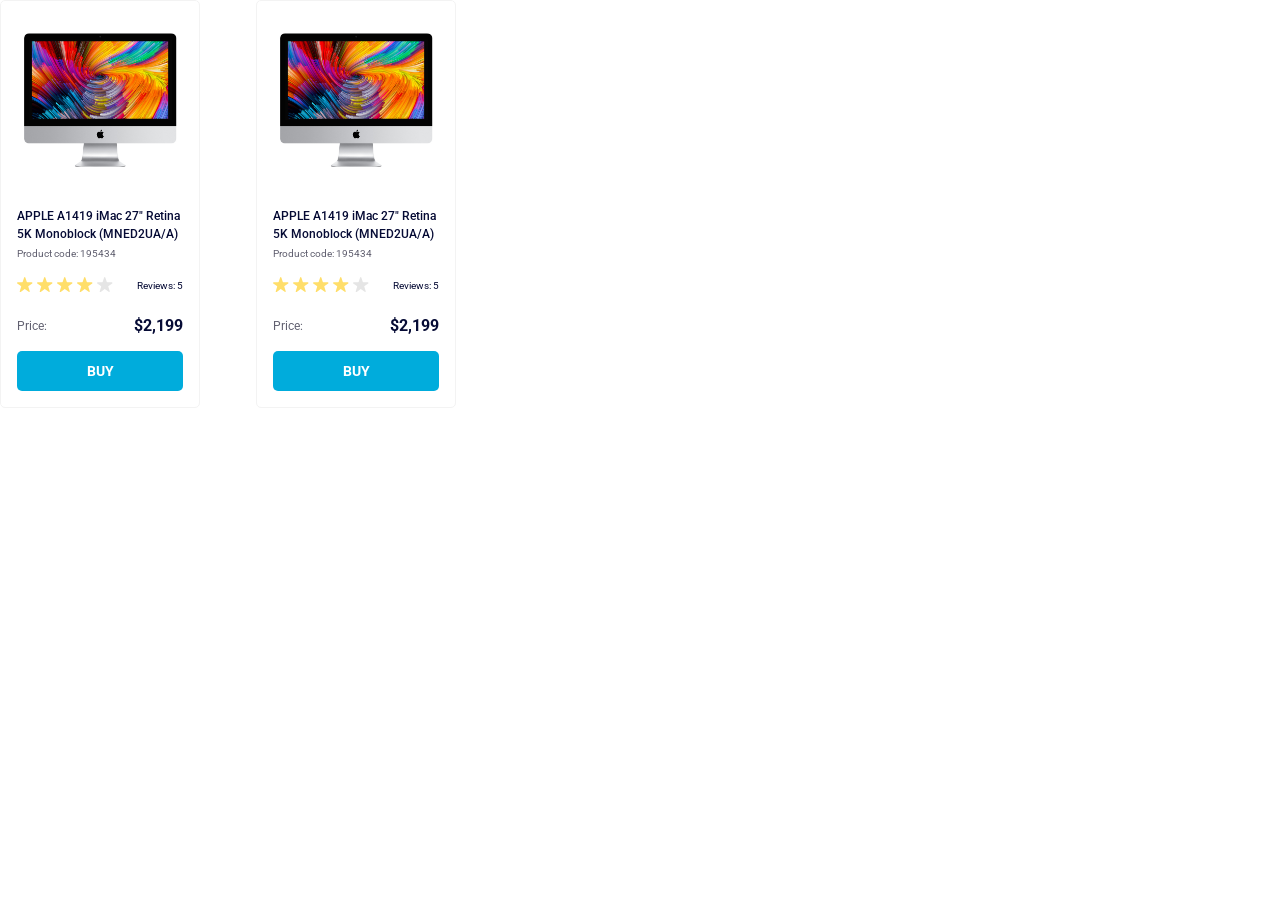
<file: index.html>
<!DOCTYPE html><html lang=en><meta charset=UTF-8><meta name=viewport content="width=device-width, initial-scale=1.0"><title>Product cards</title><link rel=preconnect href=https://fonts.googleapis.com><link rel=preconnect href=https://fonts.gstatic.com crossorigin=anonymous><link href="https://fonts.googleapis.com/css2?family=Roboto:ital,wght@0,100..900;1,100..900&amp;display=swap" rel=stylesheet><link rel=stylesheet href=layout_product-cards.1da3bd69.css><body>
    <article class=card data-qa=card>
      <div class=card__body>
        <img class=card__image src=imac.202c52ff.jpeg alt="Screen image">
        <div class=card__content>
          <h2 class=card__title>
            APPLE A1419 iMac 27" Retina 5K Monoblock (MNED2UA/A)
          </h2>
          <p class=card__description>Product code: 195434</p>
          <div class=card__rate>
            <div class="card__stars stars stars--4">
              <div class=stars__star></div>
              <div class=stars__star></div>
              <div class=stars__star></div>
              <div class=stars__star></div>
              <div class=stars__star></div>
            </div>
            <div class=card__reviews>Reviews: 5</div>
          </div>
          <div class=card__price>
            <div class=card__price-title>Price:</div>
            <div class=card__price-number>$2,199</div>
          </div>
          <a href=# data-qa=hover class=card__button>
            Buy
          </a>
        </div>
      </div>
    </article>

    <article class=card data-qa=card>
      <div class=card__body>
        <img class=card__image src=imac.202c52ff.jpeg alt="Screen image">
        <div class=card__content>
          <h2 class=card__title>
            APPLE A1419 iMac 27" Retina 5K Monoblock (MNED2UA/A)
          </h2>
          <p class=card__description>Product code: 195434</p>
          <div class=card__rate>
            <div class="card__stars stars stars--4">
              <div class=stars__star></div>
              <div class=stars__star></div>
              <div class=stars__star></div>
              <div class=stars__star></div>
              <div class=stars__star></div>
            </div>
            <div class=card__reviews>Reviews: 5</div>
          </div>
          <div class=card__price>
            <div class=card__price-title>Price:</div>
            <div class=card__price-number>$2,199</div>
          </div>
          <a href=# data-qa=hover class=card__button>
            Buy
          </a>
        </div>
      </div>
    </article>
</file>
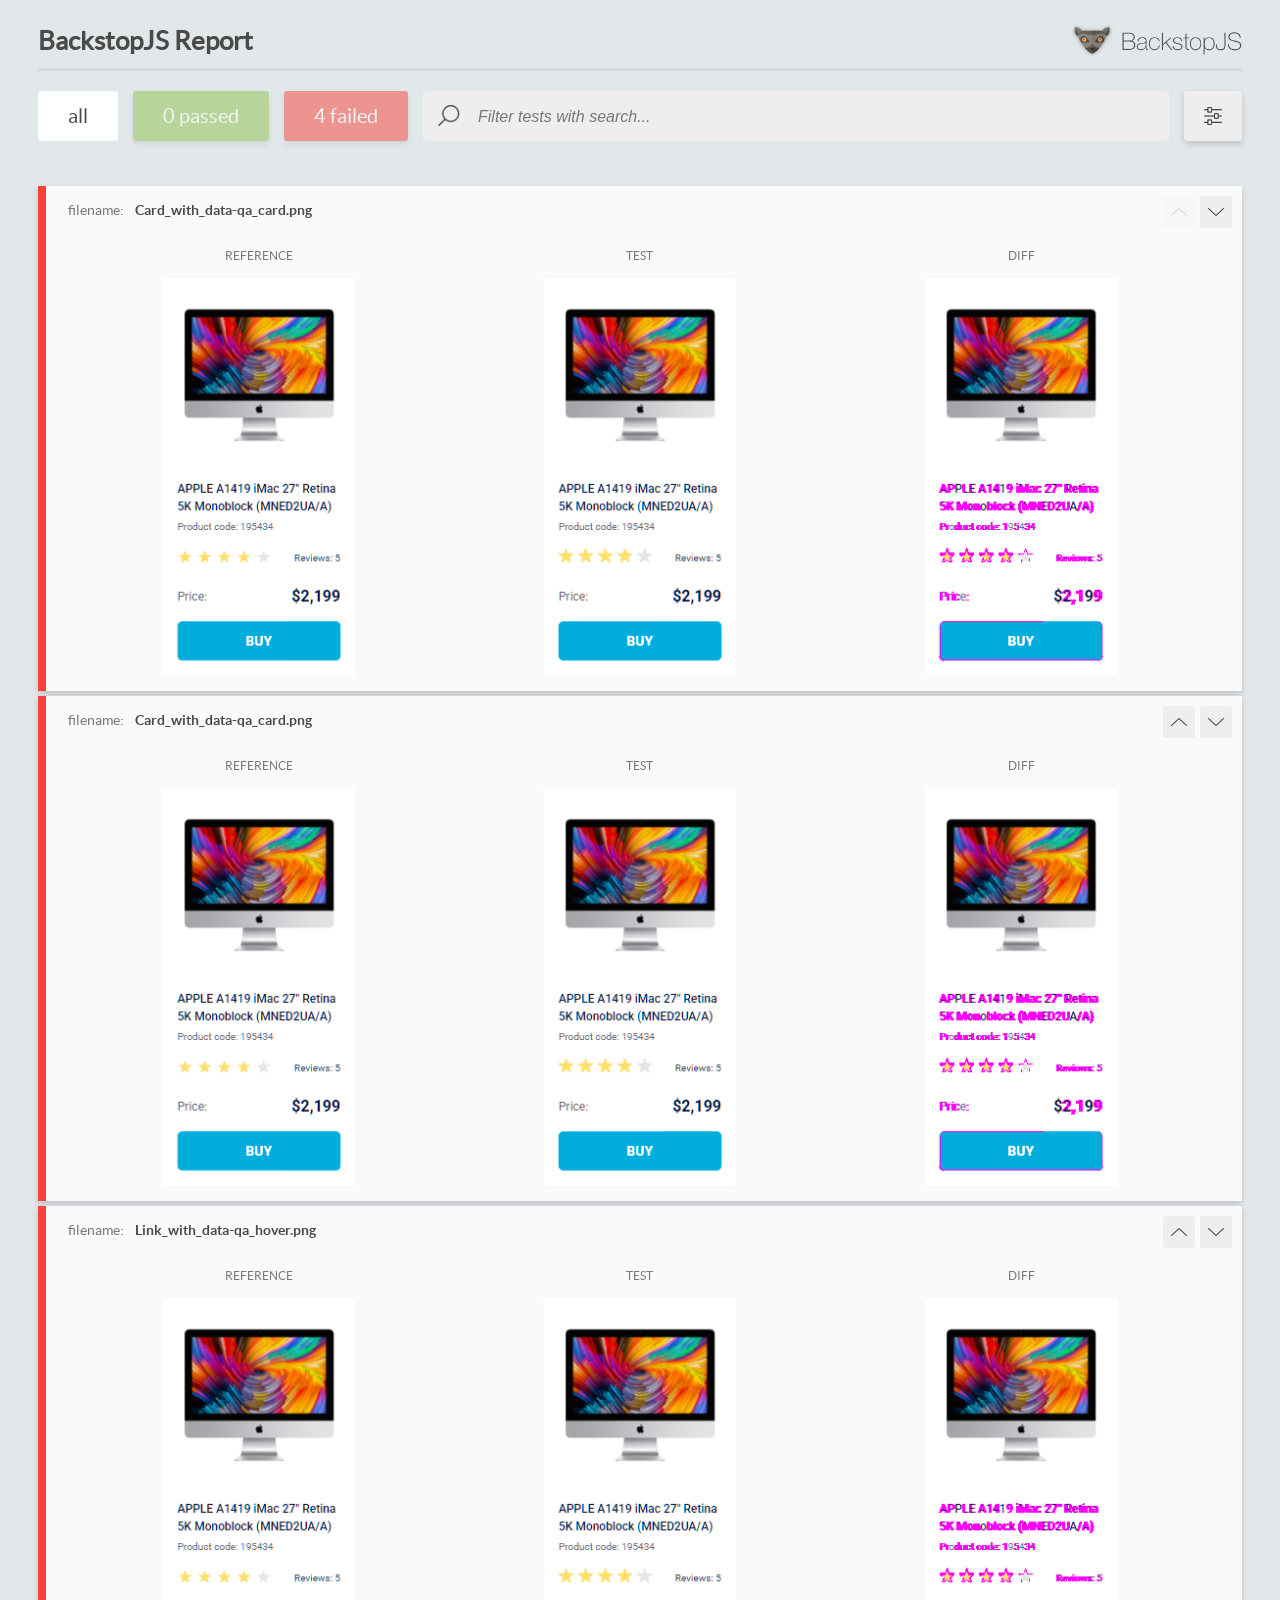
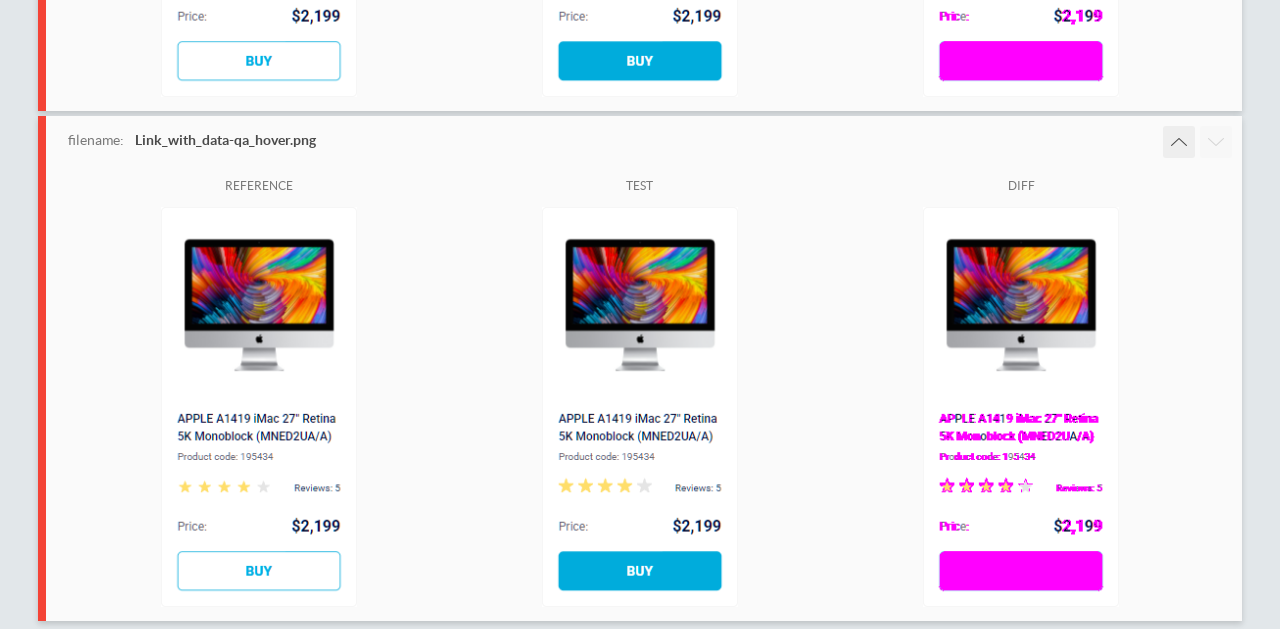
<file: report/html_report/index.html>
<!DOCTYPE html>
<html>
  <head>
    <meta charset="utf-8">
    <!-- Disable Cache -->
    <meta http-equiv="Cache-Control" content="no-cache, no-store, must-revalidate">
    <meta http-equiv="Pragma" content="no-cache">
    <meta http-equiv="Expires" content="0">

    <title>BackstopJS Report</title>

    <style>
      @font-face {
          font-family: 'latoregular';
          src: url('./assets/fonts/lato-regular-webfont.woff2') format('woff2'),
              url('./assets/fonts/lato-regular-webfont.woff') format('woff');
          font-weight: 400;
          font-style: normal;
      }
      @font-face {
          font-family: 'latobold';
          src: url('./assets/fonts/lato-bold-webfont.woff2') format('woff2'),
              url('./assets/fonts/lato-bold-webfont.woff') format('woff');
          font-weight: 700;
          font-style: normal;
      }

      .ReactModal__Body--open {
          overflow: hidden;
      }
      .ReactModal__Body--open .header {
        display: none;
      }

    </style>
  </head>
  <body style="background-color: #E2E7EA">
    <div id="root">

    </div>
    <script>
      function report (report) { // eslint-disable-line no-unused-vars
        window.tests = report;
      }
    </script>
    <script src="config.js"></script>
    <script src="index_bundle.js"></script>
  </body>
</html>
</file>
